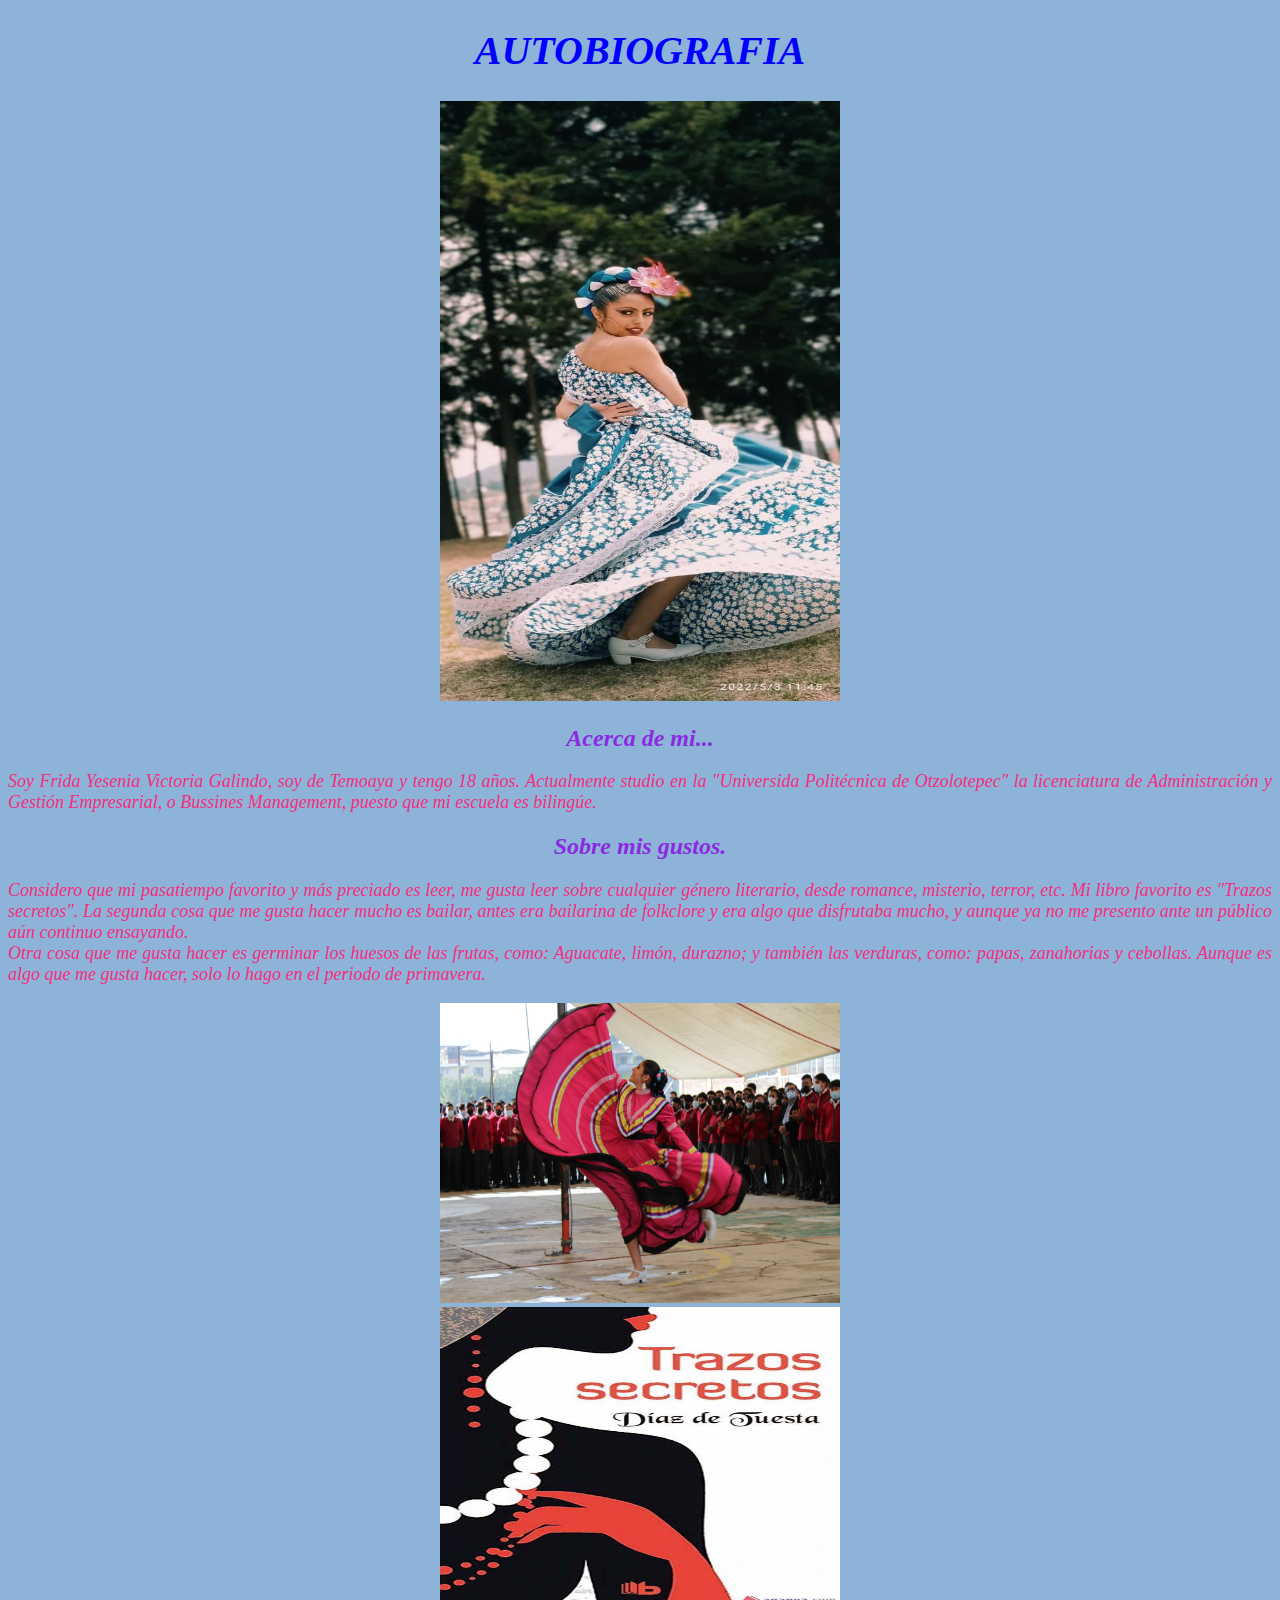
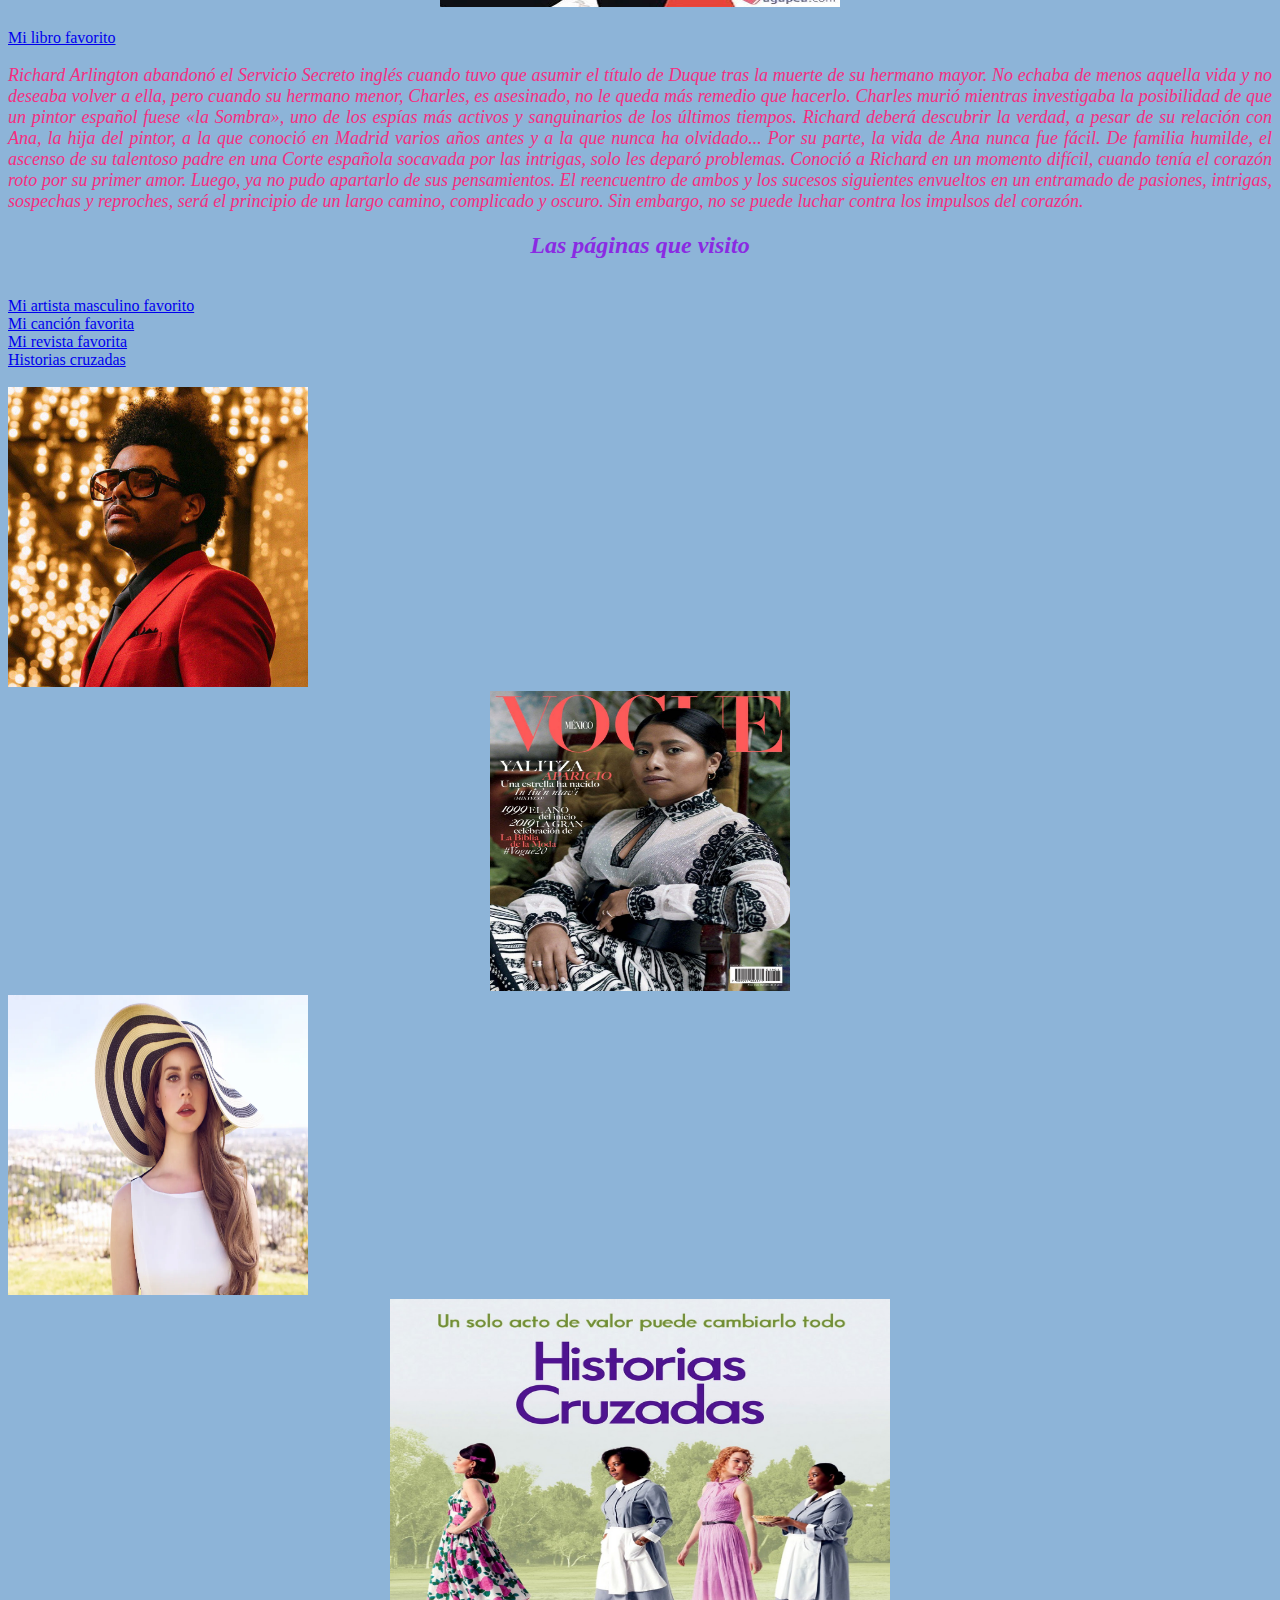
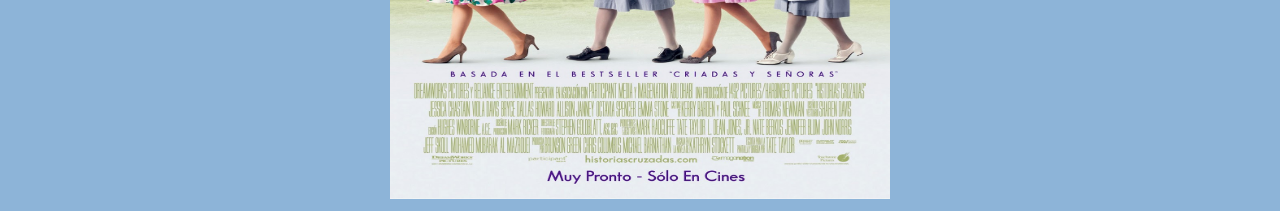
<file: Tecnolochicas/Mi autobiografia/index.html>
<!DOCTYPE html>
<html lang="en">
<head>
    <title>AUTOBIOGRAFIA</title> 
    <link rel="stylesheet" href="2estilos.css">

</head>
<body>
    <H1><em>AUTOBIOGRAFIA</em></H1>
<center><img src="yo.jpg" alt="Foto de pérfil" width="400" height="600"> </center>
    

<h2><em>Acerca de mi...</em></h2>
<p>
    Soy Frida Yesenia Victoria Galindo, soy de Temoaya y tengo 18 años. 
    Actualmente studio en la "Universida Politécnica de Otzolotepec" la licenciatura de Administración y Gestión Empresarial, o Bussines Management, puesto que mi escuela es bilingúe.

</p>
<h2><em>Sobre mis gustos.</em></h2>
<p> 
Considero que mi pasatiempo favorito y más preciado es leer, me gusta leer sobre cualquier género literario, desde romance, misterio, terror, etc.
 Mi libro favorito es "Trazos secretos".
 La segunda cosa que me gusta hacer mucho es bailar, antes era bailarina de folkclore y era algo que disfrutaba mucho, y aunque ya no me presento ante un público aún continuo ensayando.
 <br>
 Otra cosa que me gusta hacer es germinar los huesos de las frutas, como: Aguacate, limón, durazno; y también las verduras, como: papas, zanahorias y cebollas. Aunque es algo que me gusta hacer, solo lo hago en el periodo de primavera.
</p>
<center><img src="dance.jpg.jpeg" alt="dance" width="400" height="300"> </center>
<center><img src="trazos.jpg" alt="Mi libro favorito" width="400" height="300"></center>
<br><a href="https://www.elsotano.com/libro/trazos-secretos_10518130" target="_blank">Mi libro favorito</a>
<p>Richard Arlington abandonó el Servicio Secreto inglés cuando tuvo que asumir el título de Duque tras la muerte de su hermano mayor. No echaba de menos aquella vida y no deseaba volver a ella, pero cuando su hermano menor, Charles, es asesinado, no le queda más remedio que hacerlo. Charles murió mientras investigaba la posibilidad de que un pintor español fuese «la Sombra», uno de los espías más activos y sanguinarios de los últimos tiempos. Richard deberá descubrir la verdad, a pesar de su relación con Ana, la hija del pintor, a la que conoció en Madrid varios años antes y a la que nunca ha olvidado... Por su parte, la vida de Ana nunca fue fácil. De familia humilde, el ascenso de su talentoso padre en una Corte española socavada por las intrigas, solo les deparó problemas. Conoció a Richard en un momento difícil, cuando tenía el corazón roto por su primer amor. Luego, ya no pudo apartarlo de sus pensamientos. El reencuentro de ambos y los sucesos siguientes envueltos en un entramado de pasiones, intrigas, sospechas y reproches, será el principio de un largo camino, complicado y oscuro. Sin embargo, no se puede luchar contra los impulsos del corazón.</p>

<nav>
 <h2><em>Las páginas que visito</em></h2>
<br><a href="https://www.youtube.com/results?search_query=the+weeknd" target="_blank">Mi artista masculino favorito</a>
<br><a href="https://www.youtube.com/watch?v=oKxuiw3iMBE" target="_blank">Mi canción favorita</a>
<br><a href="https://www.vogue.mx/" target="_blank">Mi revista favorita</a>
<br><a href="https://www.youtube.com/watch?v=1aKSeOFH9xg" target="_blank">Historias cruzadas</a>
</nav>



<br><img src="the weeknd.jpg" alt="Cantante favorito" width="300" height="300" >
<center><img src="Yalitza.jpg" alt="vogue" width="300" height="300"></center>
<img src="lana.jpg" alt="lana" width="300" height="300">
<center><img src="movie.jpg" alt="movie" width="500" height="500"></center>





</body>
</html>
</file>
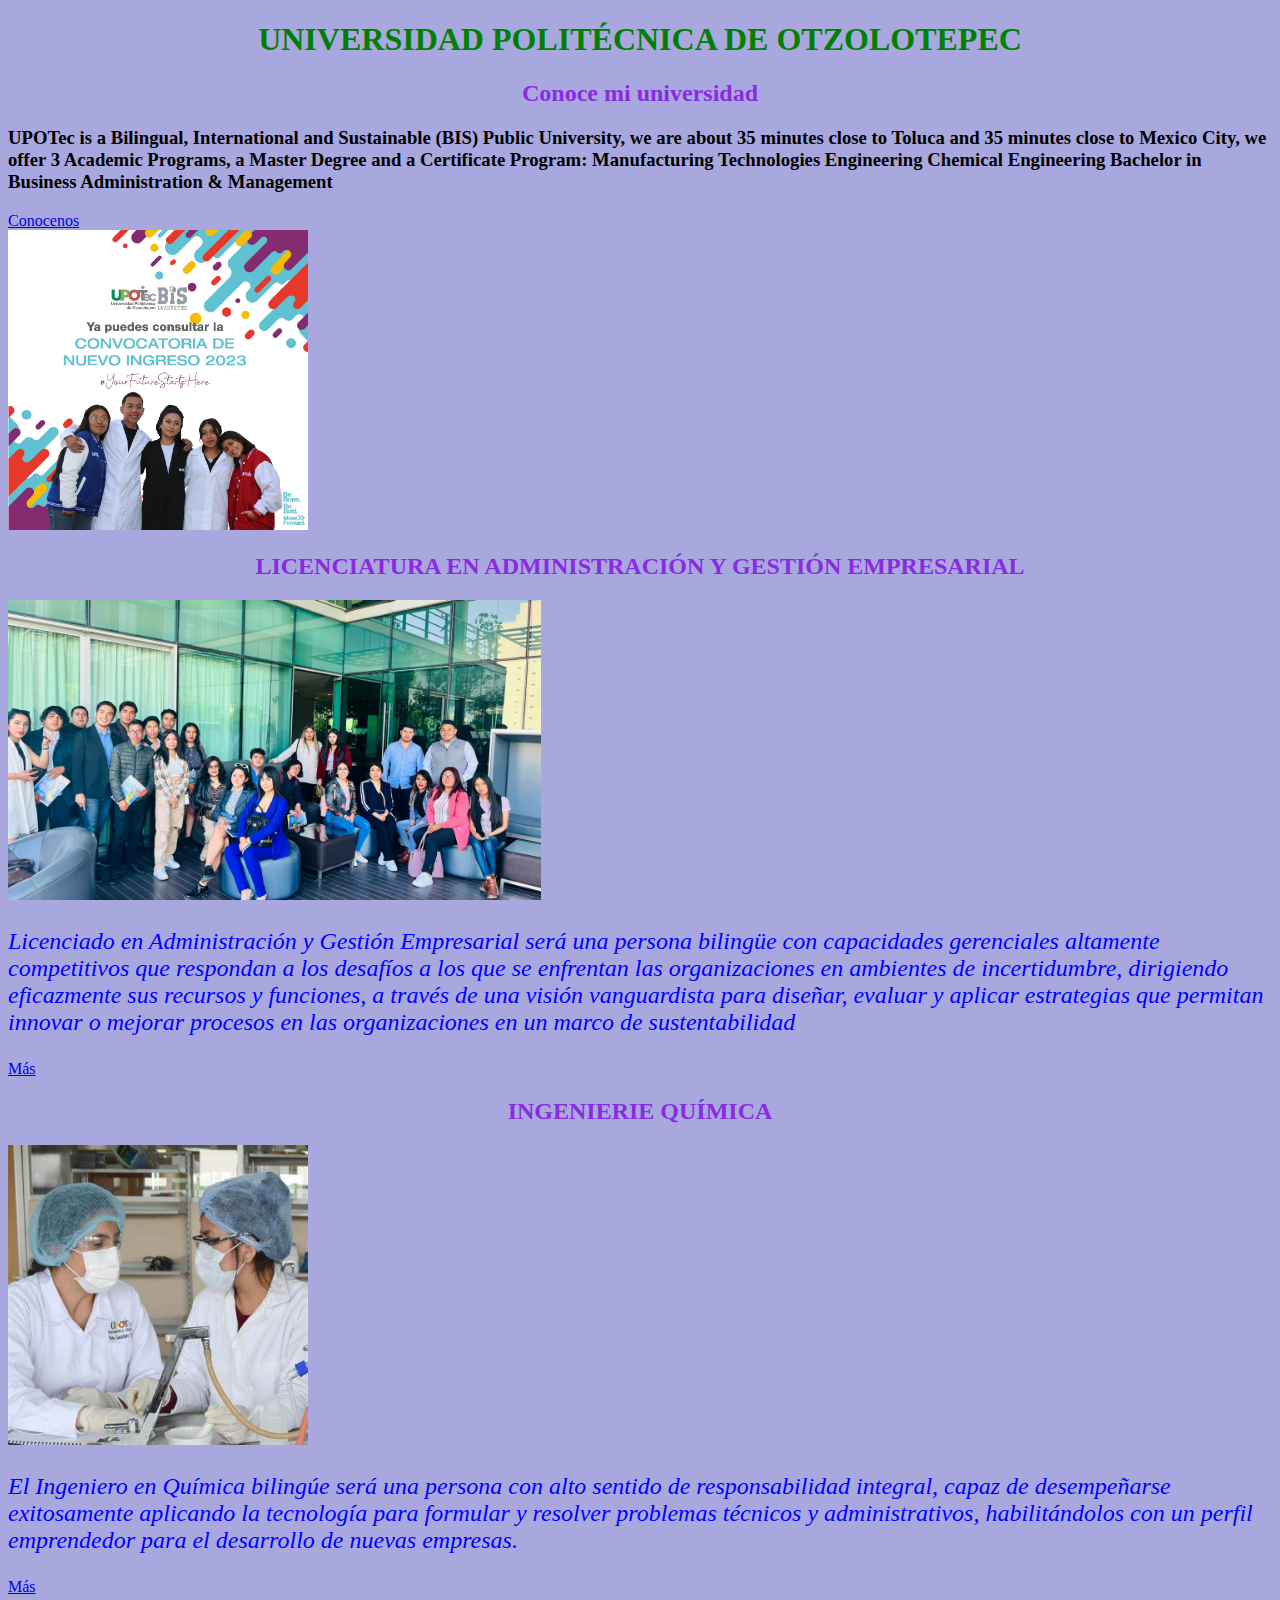
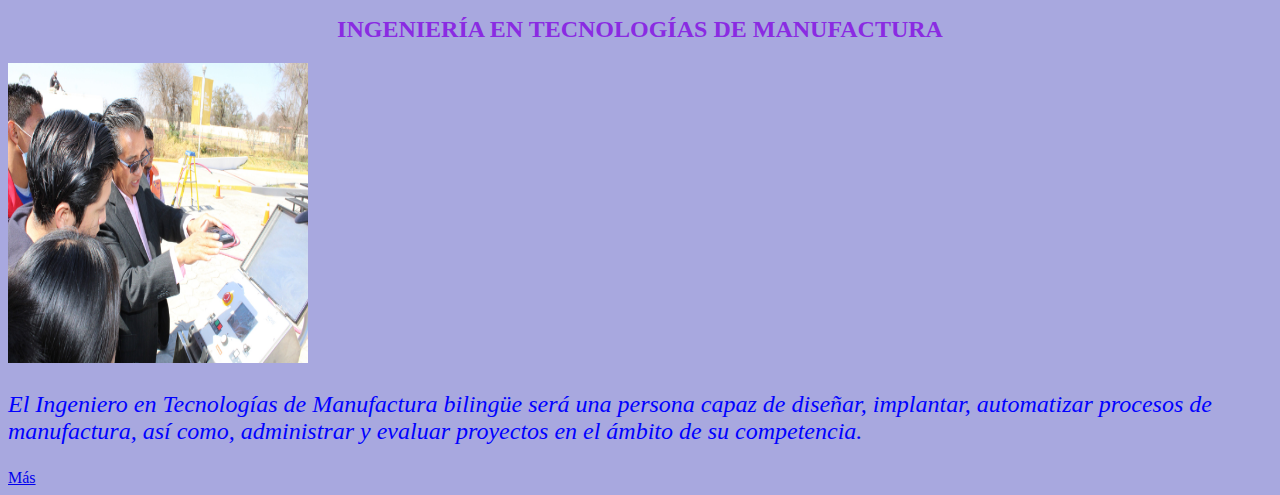
<file: Tecnolochicas/Mi primera página/index.html>
<!DOCTYPE html>
<html lang="en">
<head>
    <title>Mi primera página</title>
    <link rel="stylesheet" href="estilos.css">
</head>
<body>
    <h1 style="color: green">UNIVERSIDAD POLITÉCNICA DE OTZOLOTEPEC </h1> 
<h2>Conoce mi universidad
</h2>
<h3>UPOTec is a Bilingual, International and Sustainable (BIS) Public University, we are about 35 minutes close to Toluca and 35 minutes close to Mexico City, we offer 3 Academic Programs, a Master Degree and a Certificate Program:

    Manufacturing Technologies Engineering
    Chemical Engineering
    Bachelor in Business Administration & Management</h3>
<a href="https://upotec.edomex.gob.mx/oferta_educativa" target="_blank">Conocenos</a>
<br>
<img src="Upotec.jpg" alt="upotec" width="300" height="300">
<br>
<h2>LICENCIATURA EN ADMINISTRACIÓN Y GESTIÓN EMPRESARIAL</h2>
<img  src="lage.jpg" alt="LAGE" width_="300" height="300">
<p>Licenciado en Administración y Gestión Empresarial será una persona bilingüe con capacidades gerenciales  altamente competitivos  que respondan a los desafíos a los que se enfrentan las organizaciones en ambientes de incertidumbre,  dirigiendo eficazmente sus recursos y funciones,  a través de una visión vanguardista  para diseñar, evaluar y aplicar estrategias  que permitan  innovar o mejorar procesos en las organizaciones  en un marco de sustentabilidad 
</p>
<a href="https://upotec.edomex.gob.mx/pymes" target="_blank">Más</a>

<h2>INGENIERIE QUÍMICA</h2>
<img src="UPO2.jpg" alt="QUÍMICA" width="300" height="300">
<p>El Ingeniero en Química bilingúe será una persona con alto sentido de responsabilidad integral, capaz de desempeñarse exitosamente aplicando la tecnología para formular y resolver problemas técnicos y administrativos,  habilitándolos con un perfil emprendedor para el desarrollo de nuevas empresas.</p>
<a href="http://upotec.edomex.gob.mx/quimica" target="_blank" rel="noopener noreferrer">Más</a>

<h2>INGENIERÍA EN TECNOLOGÍAS DE MANUFACTURA</h2>
<img src="ITM.jpg" alt="ITM" width="300" height="300">
<p>El Ingeniero en Tecnologías de Manufactura bilingüe será una persona capaz de diseñar, implantar, automatizar procesos de manufactura, así como, administrar y evaluar proyectos en el ámbito de su competencia.

</p>
<a href="https://upotec.edomex.gob.mx/tecnologias_manufactura" target="_blank">Más</a>

    
</body>
</html>
</file>
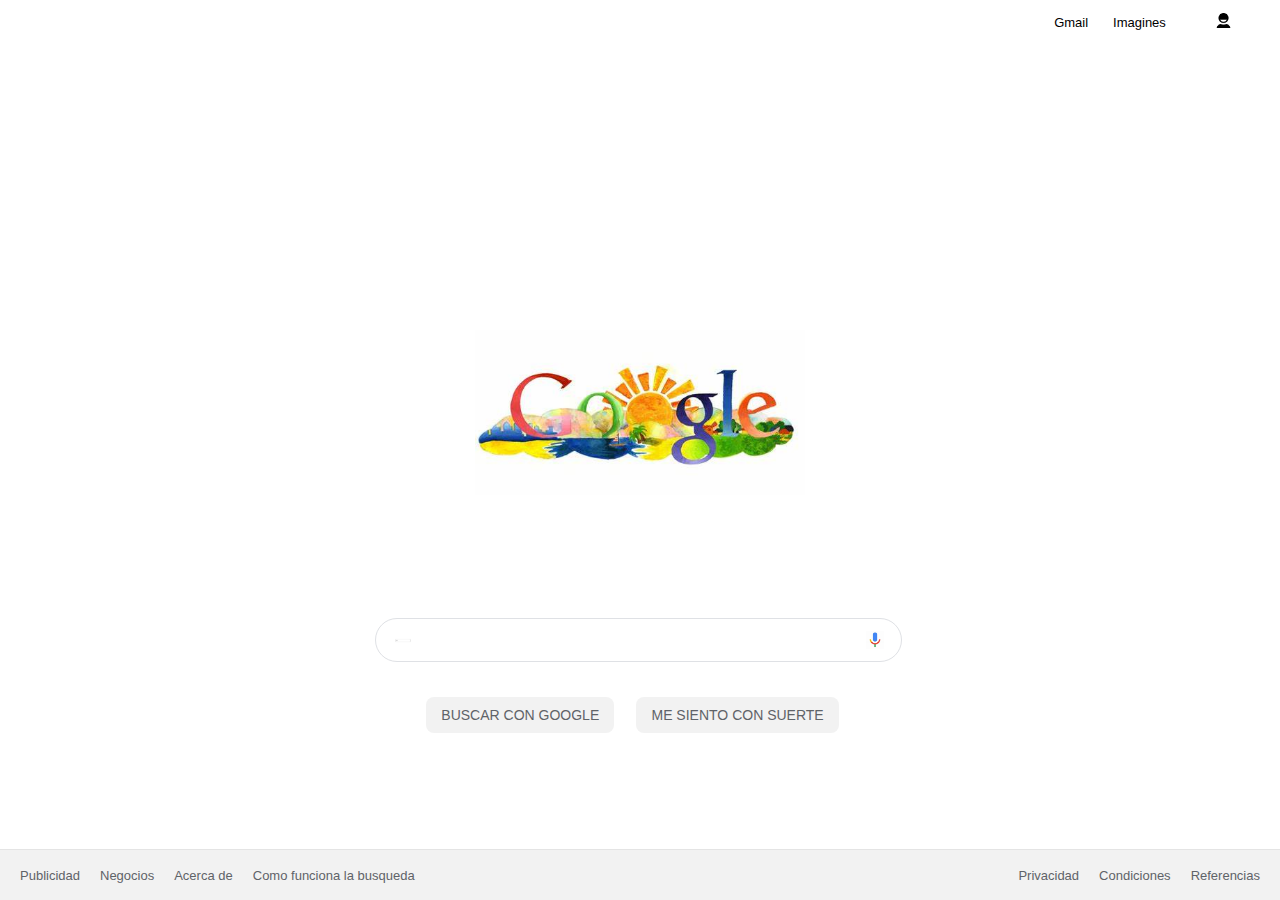
<file: google/google.html>
<!DOCTYPE html>
<html lang="en">
<head>
    <meta charset="UTF-8">
    <meta http-equiv="X-UA-Compatible" content="IE=edge">
    <meta name="viewport" content="width=device-width, initial-scale=1.0">
    <title>Gogogle Clone</title>
    <link rel="stylesheet" href="style.css">
</head>
<body>
    <header>
        <nav>
            <ul class="nav-right-section">
                <li>
                    <a href="">Gmail</a>
                </li>
                <li>
                    <a href="">Imagines</a>
                </li>
                <li class="men-icon">
                    <a href=""></a>
                </li>
                <li>
                    <a href="">
                        <img src="icono.jpg"alt="" width="15" height="15">
                    </a>
                </li>
            </ul>
        </nav>
    </header>
    <main>
        <section class="main-logo">
            <img src="o1.jpg" alt="">
        </section>
        <section class="main-input">
            <div class="main-input-container">
                <span class="search-icon"></span>
                <input type="text">
                <a class="micro-icon" href=""></a>
            </div>
        </section>
        <section class="main-buttons">
            <div>
                <button> BUSCAR CON GOOGLE</button>
                <div>

                </div>
                  <button>ME SIENTO CON SUERTE</button>
               </div>
        </section>
    </main>


    <footer>
        <ul class="footer-left">
            <li>
                <a href="">Publicidad</a>
            </li>
                    <li>
                <a href="">Negocios</a>
            </li>
            <li>
                <a href="">Acerca de</a>
            </li>
            <li>
                <a href="">Como funciona la busqueda</a>
            </li>
        </ul>
        <ul class="footer-right">
            <li>
                <a href="">Privacidad</a>
            </li>
            <li>
                <a href="">Condiciones</a>
            </li>
            <li>
                <a href="">Referencias</a>
            </li>
        </ul>
    </footer>
</body>
</html>
</file>
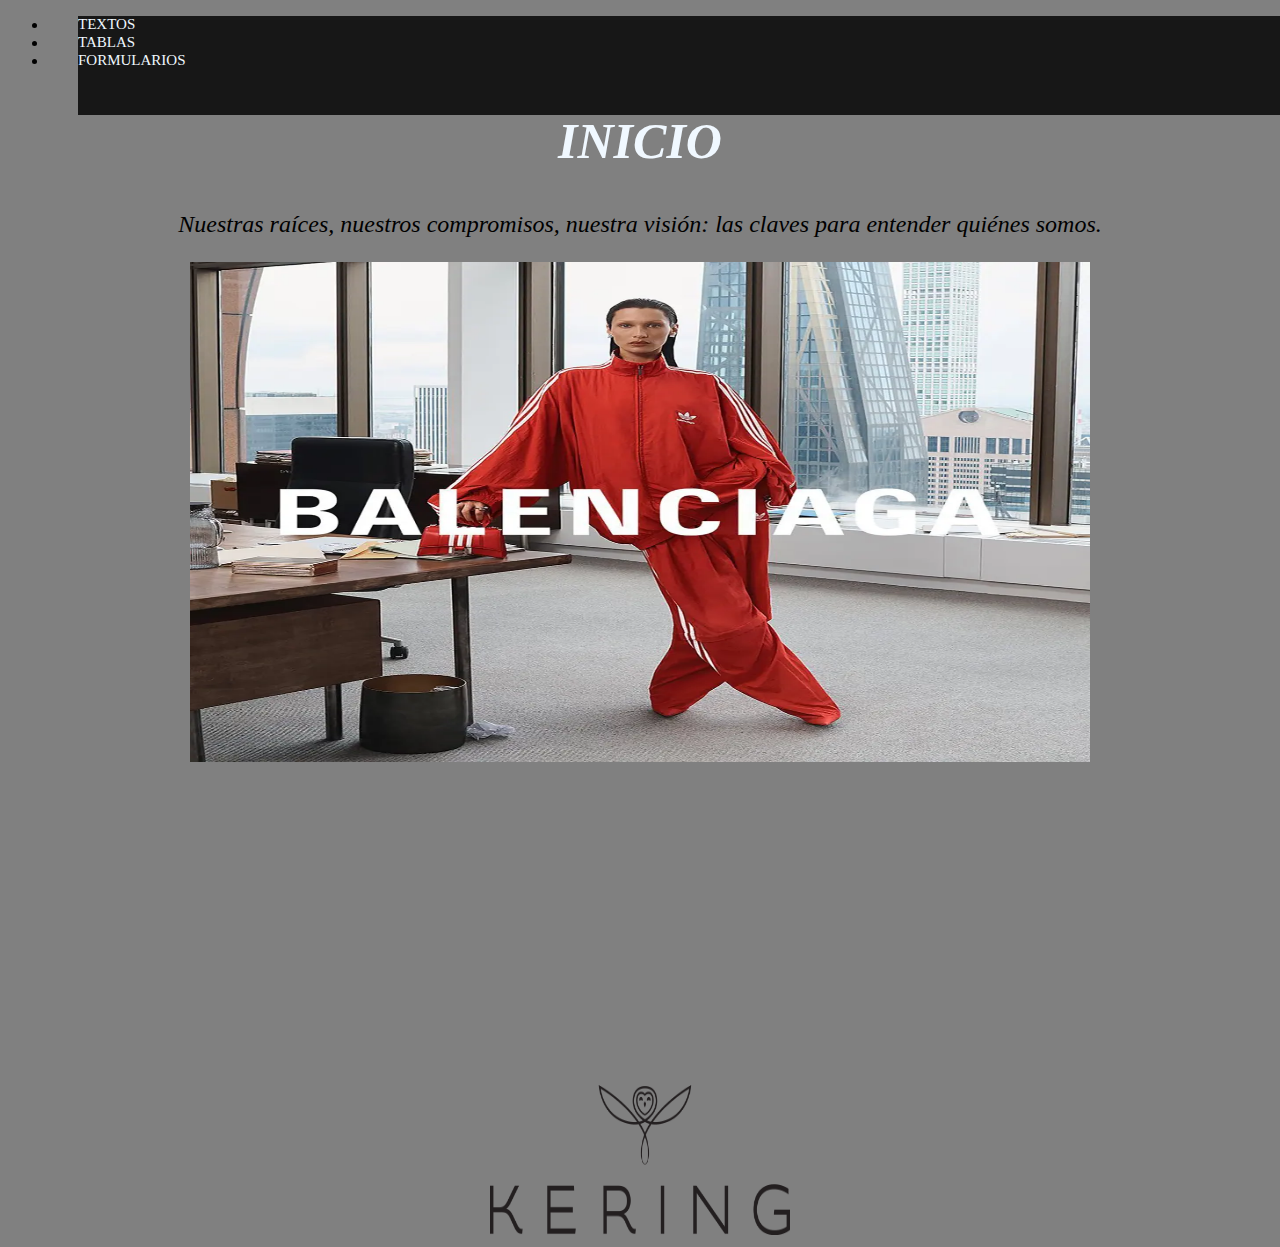
<file: Tecnolochicas/Proyecto/página principal.html>
<!DOCTYPE html>
<html>
    <head>
<meta charset="UTF-8">
<meta http-equiv="X-UA-Compatible" content="IE=edge">
<meta name="viewport" content="width=device-width, initial-scale=1.0">
<title>Página principal</title>
<link rel="stylesheet" href="estilos1.css">
</head>

<body bgcolor="grey">

    <nav>
 <ul>
    <center>
    <li><a href="textos.html">Textos</a></li>
    <li><a href="tablas.html">Tablas</a></li>
    <li><a href="formularios.html">Formularios</a></li>
    </center>
 </ul>
    </nav>

    <header class="content header">
    <center>
        <h2 class="title">INICIO</h2>
        <p>Nuestras raíces, nuestros compromisos, nuestra visión: las claves para entender quiénes somos.</p>
        <img src="balenciaga.jpg" alt="Bella" width="900" height="500">
    </center>
    <center>
        <iframe width="560" height="315" src="https://www.youtube.com/embed/2_MNWs6FuEI" title="YouTube video player" frameborder="0" allow="accelerometer; autoplay; clipboard-write; encrypted-media; gyroscope; picture-in-picture; web-share" allowfullscreen></iframe>
    
    </header>
    
</body>
<footer>
    <center>
 <img src="logo.jpg.png" alt="Logo" width="300" height="150">
    </center>
</footer>

</html>
</file>
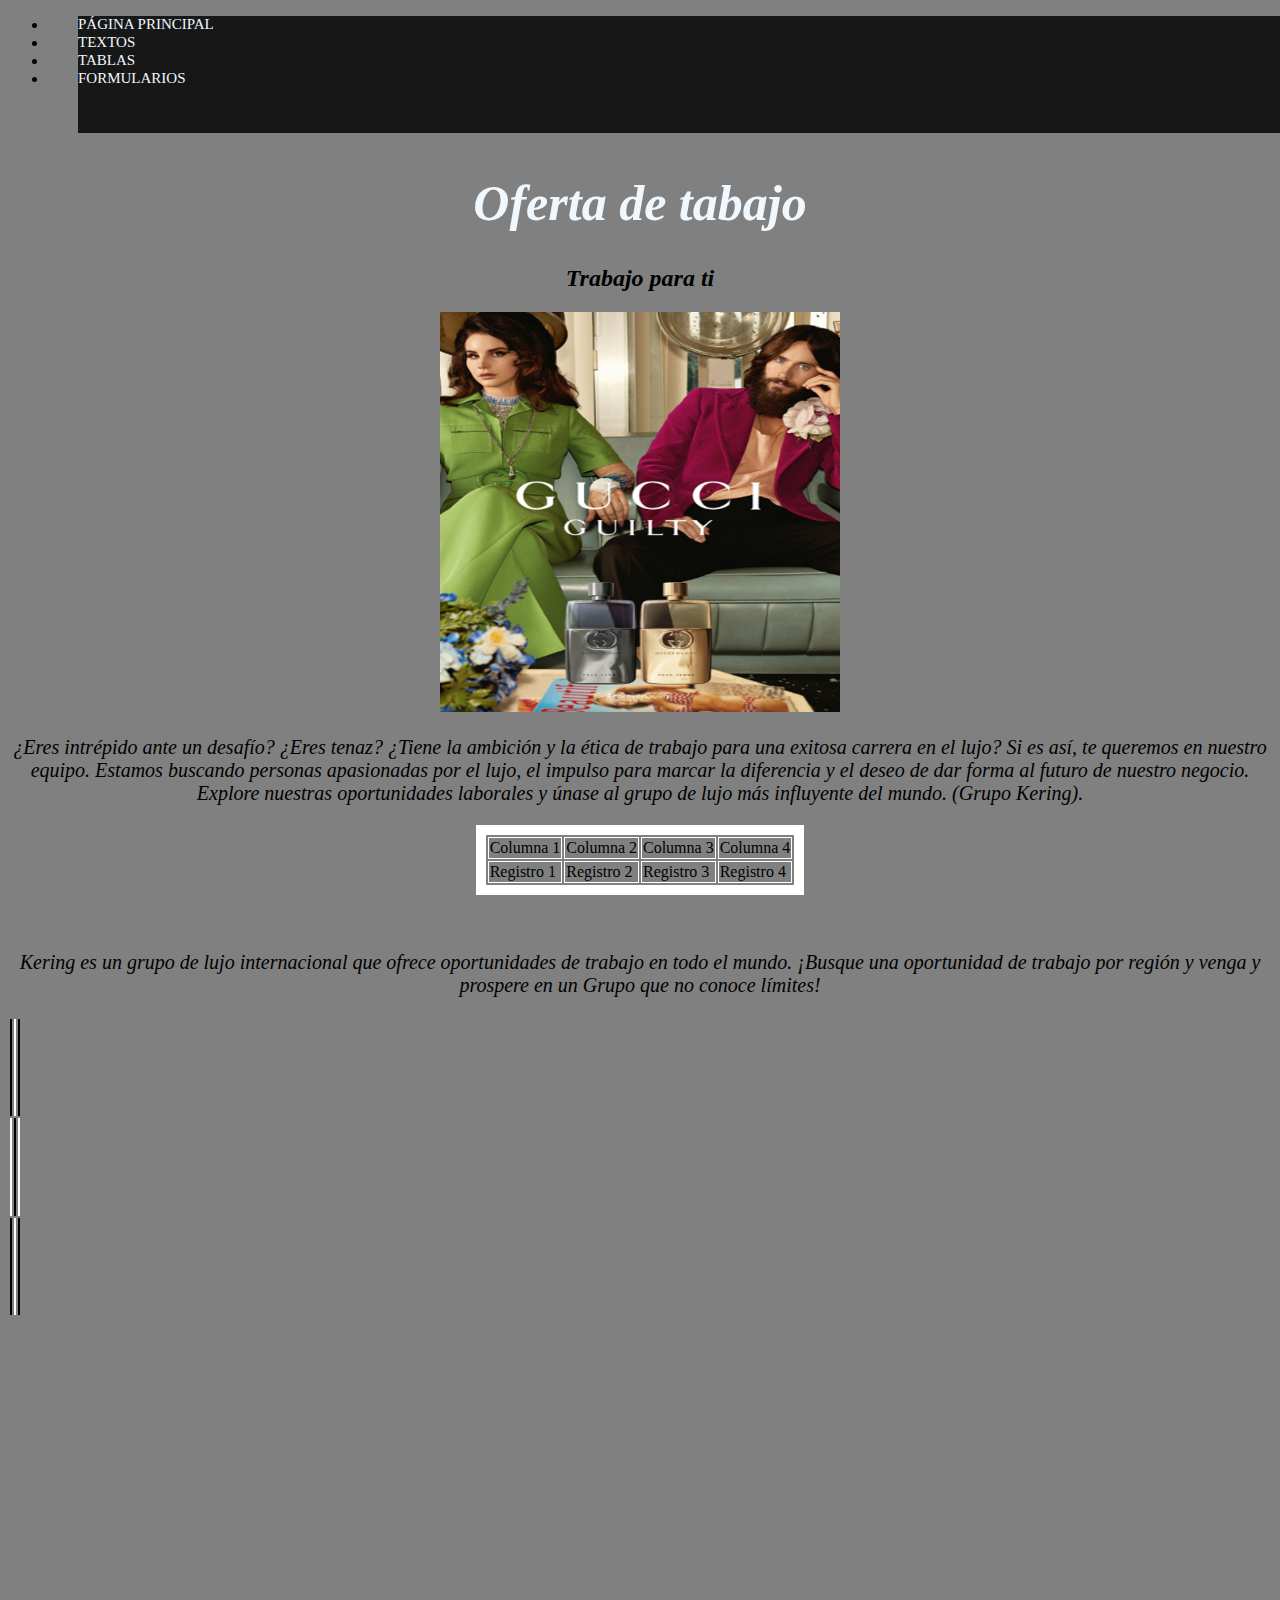
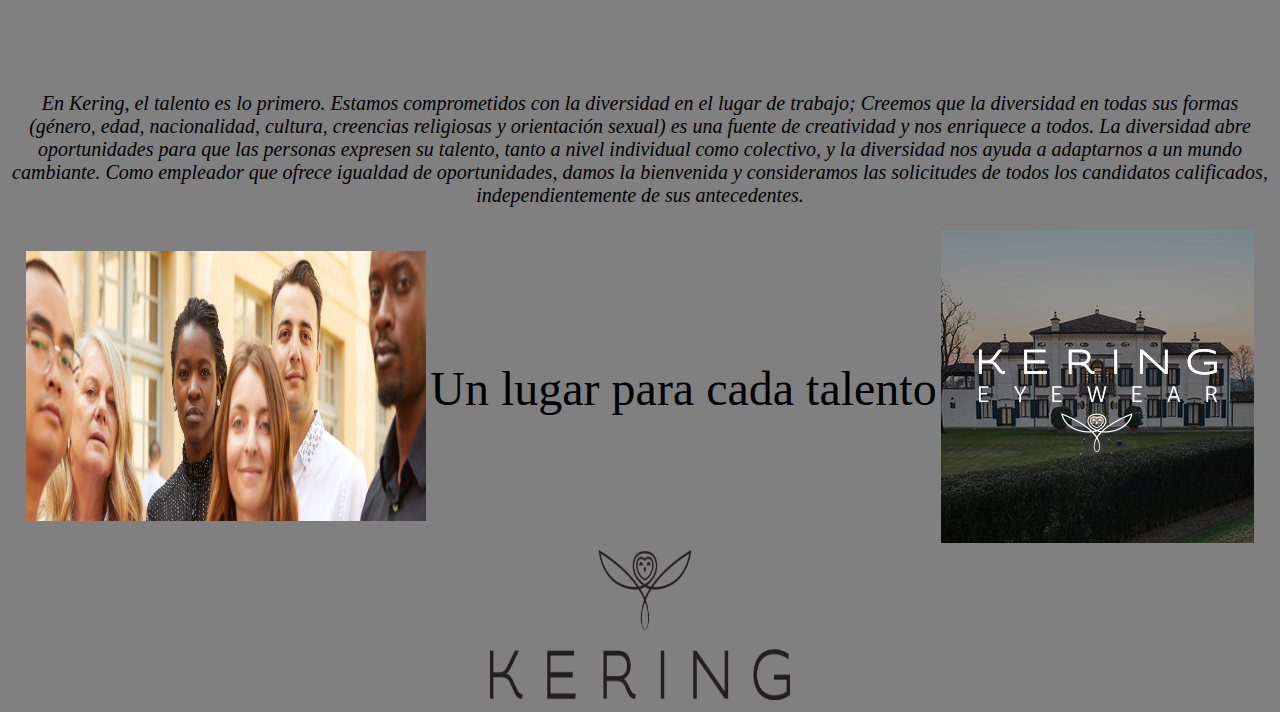
<file: Tecnolochicas/Proyecto/tablas.html>
<!DOCTYPE html>
<!DOCTYPE html>
<html lang="en">
<head>
    <meta charset="UTF-8">
    <meta http-equiv="X-UA-Compatible" content="IE=edge">
    <meta name="viewport" content="width=device-width, initial-scale=1.0">
    <title>Tablas</title>
    <link rel="stylesheet" href="estilos2.css" type="text/css">
</head>
<body>
       <body bgcolor="grey">
        <ul class="menu">
            <li><a href="página principal.html">Página principal</a></li>
            <li><a href="textos.html">Textos</a></li>
            <li><a href="tablas.html">Tablas</a></li>
            <li><a href="formularios.html">Formularios</a></li>
        </ul>
<br><br>
<center>
    <h1>Oferta de tabajo</h1>
    <h2>Trabajo para ti</h2>
    <img src="lana.jpg" alt="Gucci" width="400" height="400">
    <p>¿Eres intrépido ante un desafío? ¿Eres tenaz? ¿Tiene la ambición y la ética de trabajo para una exitosa carrera en el lujo? Si es así, te queremos en nuestro equipo. Estamos buscando personas apasionadas por el lujo, el impulso para marcar la diferencia y el deseo de dar forma al futuro de nuestro negocio.
        Explore nuestras oportunidades laborales y únase al grupo de lujo más influyente del mundo. (Grupo Kering).</p>
    
    
    <table border="10" bordercolor="white">
    <tr>
        <td>Columna 1</td>
        <td>Columna 2</td>
        <td>Columna 3</td>
        <td>Columna 4</td>
    </tr>
    <tr>
        <td>Registro 1</td>
        <td>Registro 2</td>
        <td>Registro 3</td>
        <td>Registro 4</td>
    </tr>
    </table>
    </center>
       </body>
<br><br>
<p>Kering es un grupo de lujo internacional que ofrece oportunidades de trabajo en todo el mundo. ¡Busque una oportunidad de trabajo por región y venga y prospere en un Grupo que no conoce límites!

</p>
<table widht="300px" height="300px">
    <tr>
        <td bgcolor="black"></td>
        <td bgcolor="white"></td>
        <td bgcolor="black"></td>
    </tr>
    <tr>
        <td bgcolor="white"></td>
        <td bgcolor="black"></td>
        <td bgcolor="white"></td>
    </tr>
    <tr>
        <td bgcolor="black"></td>
        <td bgcolor="white"></td>
        <td bgcolor="black"></td>
    </tr>
</table>
<br><br>
<center>
    <iframe width="600" height="315" src="https://www.youtube.com/embed/4DBfnl-Jbag" title="YouTube video player" frameborder="0" allow="accelerometer; autoplay; clipboard-write; encrypted-media; gyroscope; picture-in-picture; web-share" allowfullscreen></iframe>
    <p>En Kering, el talento es lo primero. Estamos comprometidos con la diversidad en el lugar de trabajo; Creemos que la diversidad en todas sus formas (género, edad, nacionalidad, cultura, creencias religiosas y orientación sexual) es una fuente de creatividad y nos enriquece a todos. La diversidad abre oportunidades para que las personas expresen su talento, tanto a nivel individual como colectivo, y la diversidad nos ayuda a adaptarnos a un mundo cambiante. Como empleador que ofrece igualdad de oportunidades, damos la bienvenida y consideramos las solicitudes de todos los candidatos calificados, independientemente de sus antecedentes.</p>
    <table>
        <tr>
            <td><img src="work.jpg" alt="work" width="400" height="270"></td>
            <td><font face="helvatica" size="30">Un lugar para cada talento</font></td>
            <td><img src="mansión.jpg" alt="Kering"></td>
        </tr> 
    </table>
</center>
</body>
<footer>
    <center>
 <img src="logo.jpg.png" alt="Logo" width="300" height="150">
    </center>
</footer>
</html>
</file>
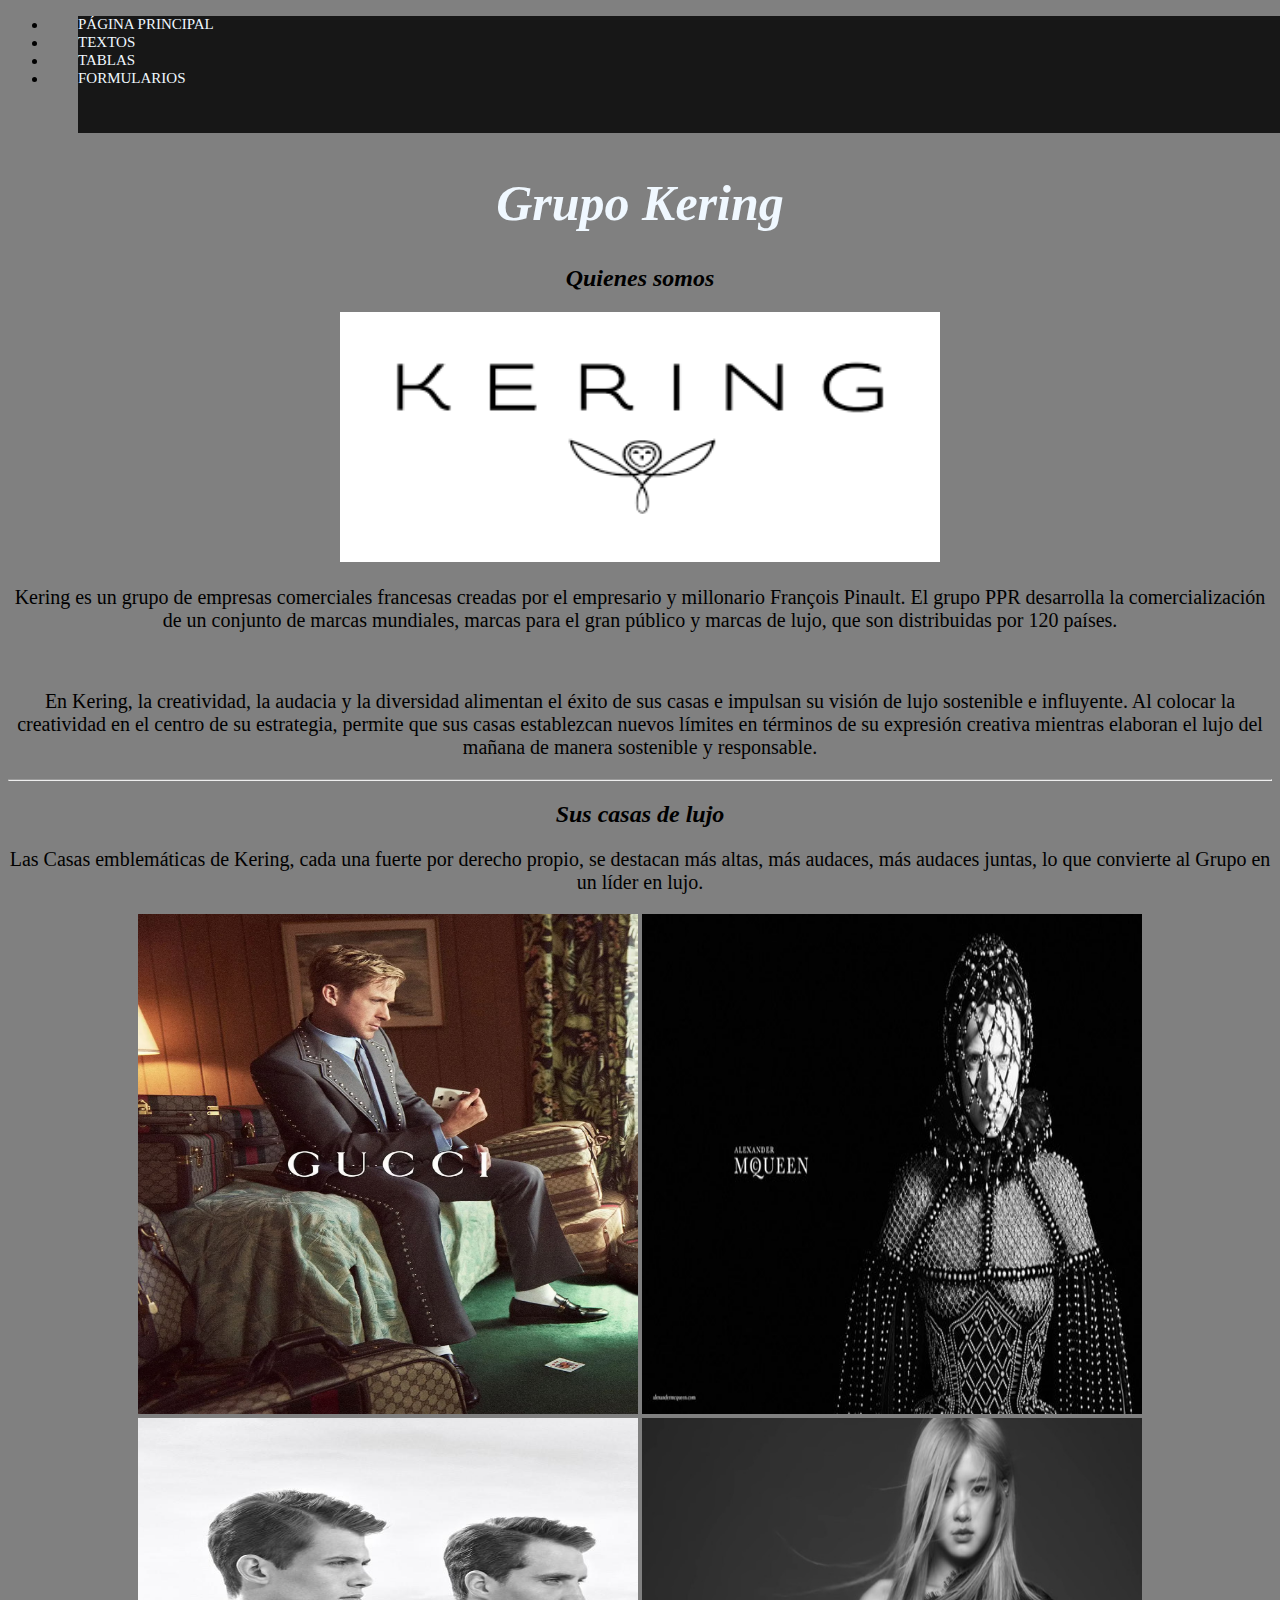
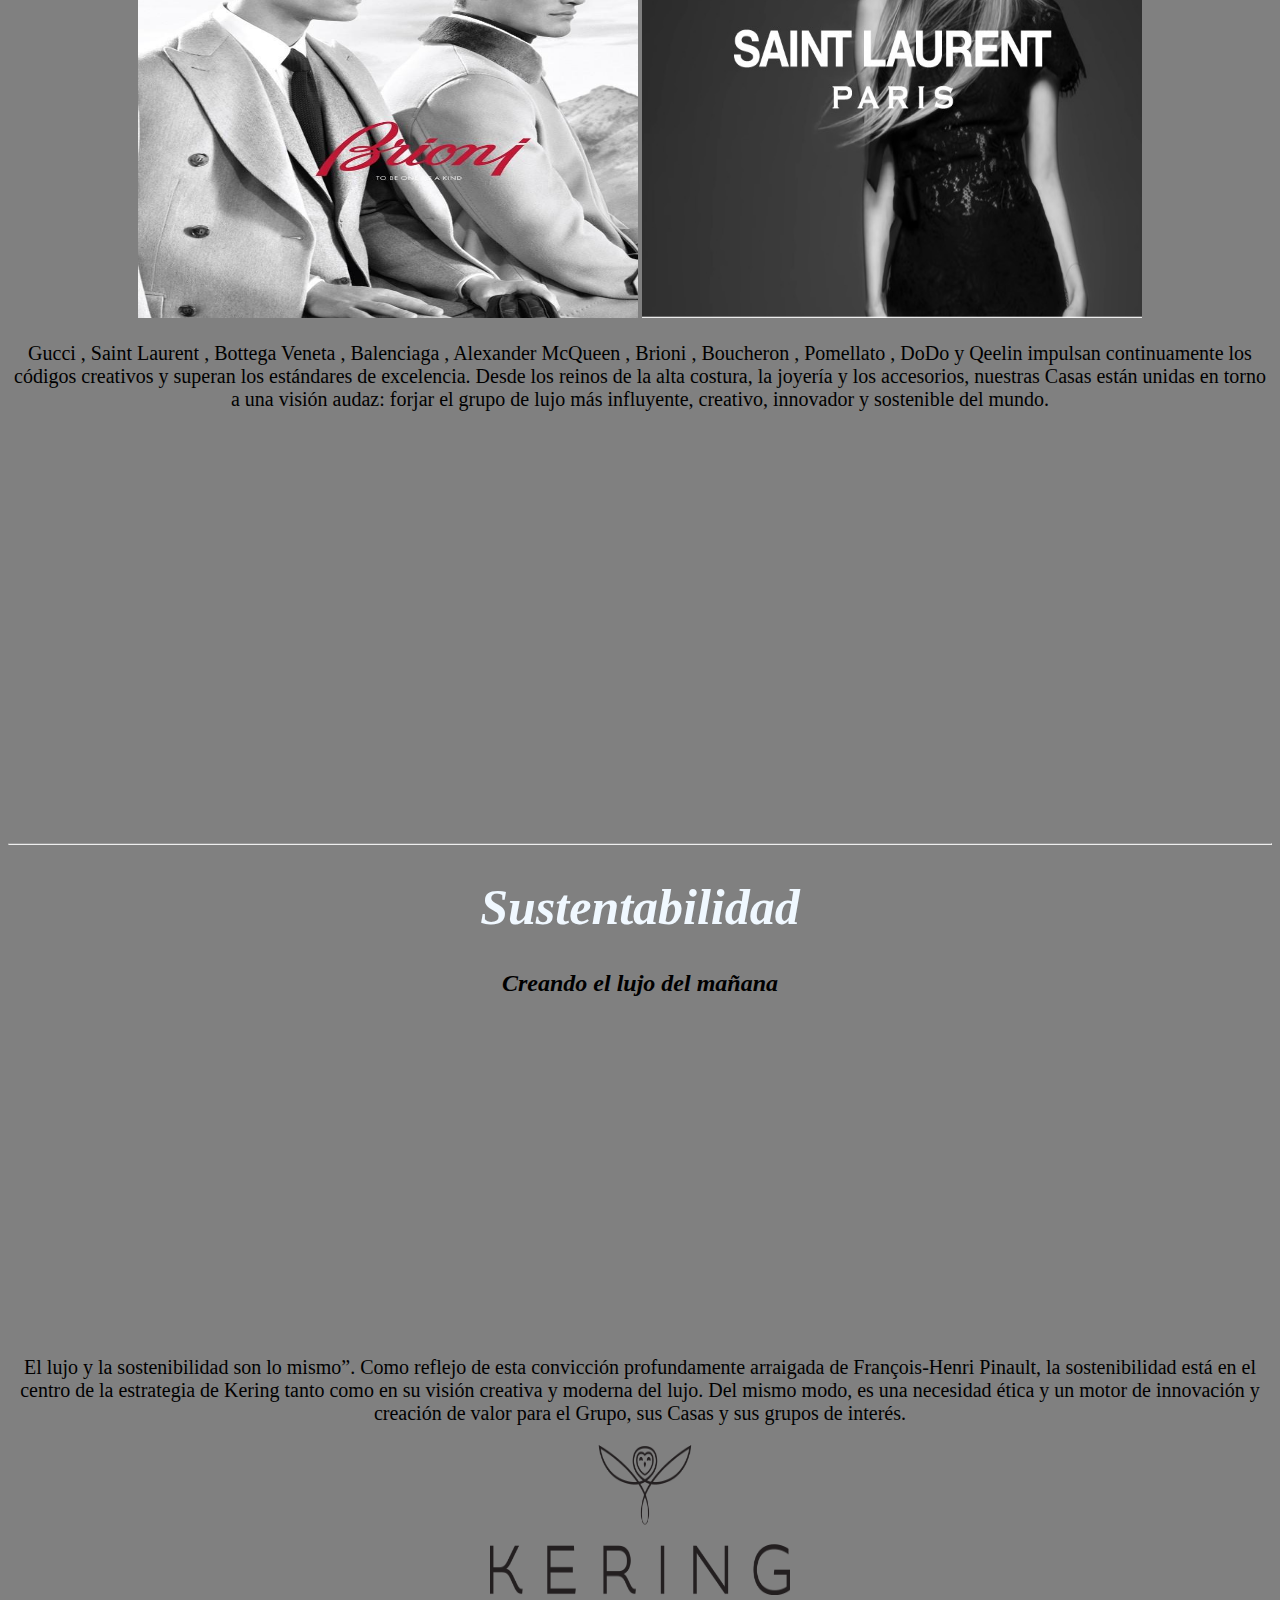
<file: Tecnolochicas/Proyecto/textos.html>
<!DOCTYPE html>
<html lang="en">
    <head>
<meta charset="UTF-8">
<meta http-equiv="X-UA-Compatible" content="IE=edge">
<meta name="viewport" content="width=device-width, initial-scale=1.0">
<title>textos</title>
<link rel="stylesheet" type="text/css" href="estilos.css">
    </head>
    <body>
        <body bgcolor="grey">
            <center>
                <nav>
             <ul>
                <li><a href="página principal.html">Página principal</a></li>
                <li><a href="textos.html">Textos</a></li>
                <li><a href="tablas.html">Tablas</a></li>
                <li><a href="formularios.html">Formularios</a></li>
            
             </ul>
                </nav>
            </center>
<br><br>  
<body>
<center>
 <h1>Grupo Kering</h1>
 <h2>Quienes somos</h2>
 <img src="kering.jpg" alt="logo" width="600" height="250">
<br>
<p>Kering es un grupo de empresas comerciales francesas creadas por el empresario y millonario​ François Pinault. El grupo PPR desarrolla la comercialización de un conjunto de marcas mundiales, marcas para el gran público y marcas de lujo, que son distribuidas por 120 países.</p>
<br>
<p>En Kering, la creatividad, la audacia y la diversidad alimentan el éxito de sus casas e impulsan su visión de lujo sostenible e influyente. Al colocar la creatividad en el centro de su estrategia, permite que sus casas establezcan nuevos límites en términos de su expresión creativa mientras elaboran el lujo del mañana de manera sostenible y responsable.</p>
<hr>

<h2>Sus casas de lujo</h2>
<p>
    Las Casas emblemáticas de Kering, cada una fuerte por derecho propio, se destacan más altas, más audaces, más audaces juntas, lo que convierte al Grupo en un líder en lujo.
    <div>
         <img src="Gucci.jpg" alt="" width="500" height="500" >
         <img src="Alexander.jpg"  width="500" height="500" alt="">
         <img src="Brioni.jpg" width="500" height="500" alt="">
         <img src="Saint Laurent.jpg" width="500" height="500" alt="">
        <br>
        <p>  Gucci , Saint Laurent , Bottega Veneta , Balenciaga , Alexander McQueen , Brioni , Boucheron , Pomellato , DoDo  y   Qeelin   impulsan continuamente los códigos creativos y superan los estándares de excelencia. Desde los reinos de la alta costura, la joyería y los accesorios, nuestras Casas están unidas en torno a una visión audaz: forjar el grupo de lujo más influyente, creativo, innovador y sostenible del mundo.
        </p>
        <iframe width="800" height="400" src="https://www.youtube.com/embed/3LtDjOYdE_I" title="YouTube video player" frameborder="0" allow="accelerometer; autoplay; clipboard-write; encrypted-media; gyroscope; picture-in-picture; web-share" allowfullscreen></iframe></div>
    
       
    
        <hr>
        
       <h1>Sustentabilidad</h1>
    <h2>Creando el lujo del mañana  </h2>

    <center>
        <iframe width="560" height="315" src="https://www.youtube.com/embed/FfTbe018_6g" title="YouTube video player" frameborder="0" allow="accelerometer; autoplay; clipboard-write; encrypted-media; gyroscope; picture-in-picture; web-share" allowfullscreen></iframe>
    </center>
    <p> El lujo y la sostenibilidad son lo mismo”. Como reflejo de esta convicción profundamente arraigada de François-Henri Pinault, la sostenibilidad está en el centro de la estrategia de Kering tanto como en su visión creativa y moderna del lujo. Del mismo modo, es una necesidad ética y un motor de innovación y creación de valor para el Grupo, sus Casas y sus grupos de interés.</p>
 </div>
</body>
<footer>
    <center>
 <img src="logo.jpg.png" alt="Logo" width="300" height="150">
    </center>
</footer>

</html>
</file>
<file: Tecnolochicas/Mi autobiografia/2estilos.css>
h1 { 
color: blue;    
text-align: center;
font-size: 40px;
}

h2{ text-align: center;
color: blueviolet;
}

body{
    background-color: rgb(141, 180, 216);;
}
p{
    color: rgb(245, 45, 128);
    font-size: 18px;
    text-align: justify; font-style: italic;
}
img{
    text-align: center;
}
</file>
<file: Tecnolochicas/Mi primera página/estilos.css>
body{
    background-color: rgb(168, 168, 223);;
}


h2 {color: blueviolet; text-align: center;}

p{color: blue;
font-size: 24px;
font-style: italic;
}

h1 {text-align: center;}
</file>
<file: google/style.css>
body{
    margin: 0;
    padding: 0;
    font-size: 13px;
    font-family: Arial, Helvetica, sans-serif;
    }
    
a{
    text-decoration: none;
    cursor: pointer;
}
header{
    width: 100%;
    height: 60px;
}
header nav{
    display:flex;
    justify-content: flex-end;
}
header nav .nav-right-section{
    width: 250px;
    height: auto;
    display: flex;
    list-style: none;
    justify-content: center;
    align-items: center;
}
nav .nav-right-section a{
    margin-right: 25px;
    color: #000000;
}
nav .nav-right-section .menu-icon{
    background-image: url(icono.jpg);
    background-repeat: no-repeat;
    background-position: center;
    background-size: contain;
    width: 26px;
    height: 26px;
}
 nav.nav-right-section img{
    border-radius: 50px;
    margin-left: 10px;
    width: 40px;
    height: 40px;
 }
 main{
    margin-top: 150px;
    text-align: center;
 }
 main .menu-logo{
    width: 530px;
    margin: 0 auto;
    margin-bottom: 35px;
 }
 main .main-logo img{
    width: 330px;
    margin: 120px;
 }
 main .main-input {
    width: 530px;
    margin: auto;
    margin-bottom: 35px;
 }
 main .main-input-container{
    width: 525px;
    border-radius: 100px;
    border:1px solid #dfe1e5;
    display: flex;
    justify-content: center;
    align-items: center;
 }
 main .main-input input{
    width: 450px;
    height: 40px;
    border:none;
    outline: none;
 }
 main .main-input-container:hover{
    box-shadow: 0 1px 6px 0 #20212447;
    border-color: blueviolet;
 }
 main .main-input .search-icon{
    background-image: url(buscador.jpg);
    background-repeat: no-repeat;
    background-position: center;
    background-size: contain;
    width: 18px;
    height: 18px;
 }
 main .main-input .micro-icon{
    background-image: url(micro.jpg);
    background-repeat:  no-repeat;
    background-position: center;
    background-size: contain;
    width: 18px;
    height: 18px;
    cursor: pointer;
 }

 main .main-buttons{
   width: 530px;
   margin: 0 auto;
 }

main .main-buttons div{
   display: inline-block;
}

main .main-buttons button{
   height: 36px;
   background-color: #f2f2f2;
   border: 0;
   font-size: 14px;
   color: #5f6368;
   border-radius: 8px;
   padding: 0 15px;
   margin-right: 15px;
}

main .main-buttons button:hover{
   border: 1px solid #c6c6c6;
   box-shadow: 0 1px 1px #000001;
   color: #222;
}

footer{
   width: 100%;
   height: 50px;
   position: absolute;
   bottom: 0;
   display: grid;
   grid-template-columns: 1fr 1fr;
   align-items: center;
   font-size: 13px;
   background-color: #f2f2f2;
   border-top: 1px solid #e4e4e4;
}

footer ul{
   margin: 10px;
   list-style: none;
   display: flex;
   padding-left: 0;
}

footer .footer-left{
   justify-self: left;
}

footer .footer-right{
   justify-self: right;
}

footer ul li a{
   margin: 10px;
   color: #5f6368;
}
</file>
<file: Tecnolochicas/Proyecto/estilos1.css>
h2{
    font-size: 50px;
    font-style: oblique;
    color: aliceblue;
}
p{
    font-style: oblique;
    font-size: x-large;
}
a{
    color: aliceblue;
    font-size: 15px;
    
    display: flex;
    justify-content: space-between;
    height: 63px;
    background: #171717;
    position: fixed;
    width: 100%;
    z-index: 100;

    margin-left: 30px;
    text-decoration: none;
    color: aliceblue;
    text-transform: uppercase;
    
}
</file>
<file: Tecnolochicas/Proyecto/estilos2.css>
p{
    font-style: oblique;
    font-size: 20px;
    text-align: center;
}

h1 {text-align: center;
    font-size: 50px;
    font-style: oblique;
    color: aliceblue;
    }

    a{
        color: aliceblue;
        font-size: 15px;
        
        display: flex;
        justify-content: space-between;
        height: 63px;
        background: #171717;
        position: fixed;
        width: 100%;
        z-index: 100;
    
        margin-left: 30px;
        text-decoration: none;
        color: aliceblue;
        text-transform: uppercase;
    }
    h2{
        text-align: center;
        font-size: x-large;
        font-style: oblique;
    }
</file>
<file: Tecnolochicas/Proyecto/estilos.css>
h1 {text-align: center;
font-size: 50px;
font-style: oblique;
color: aliceblue;
}

h2{
text-align: center;
font-size: x-large;
font-style: oblique;
}
p{
    text-align: center;
    font-size: 20px;
}
a{
    color: aliceblue;
    font-size: 15px;

    display: flex;
    justify-content: space-between;
    height: 63px;
    background: #171717;
    position: fixed;
    width: 100%;
    z-index: 100;

    margin-left: 30px;
    text-decoration: none;
    color: aliceblue;
    text-transform: uppercase;
}
</file>
